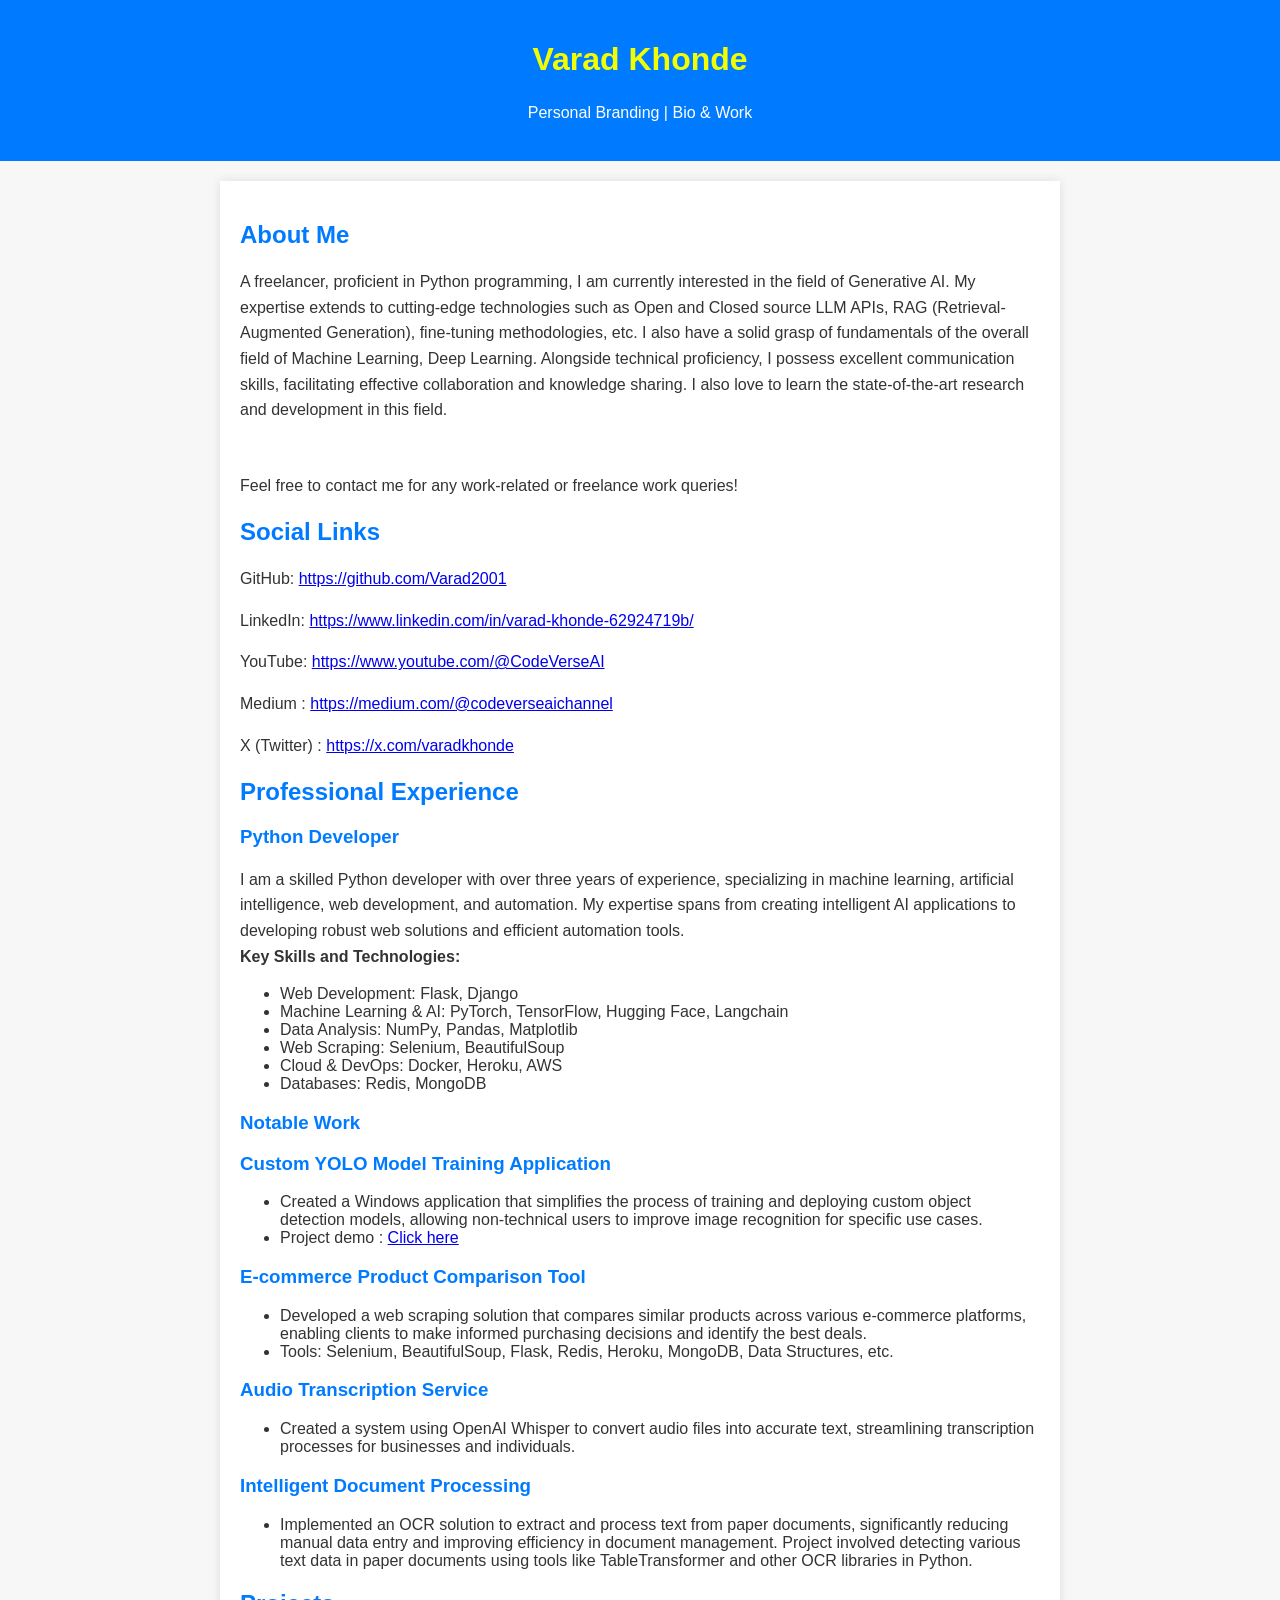
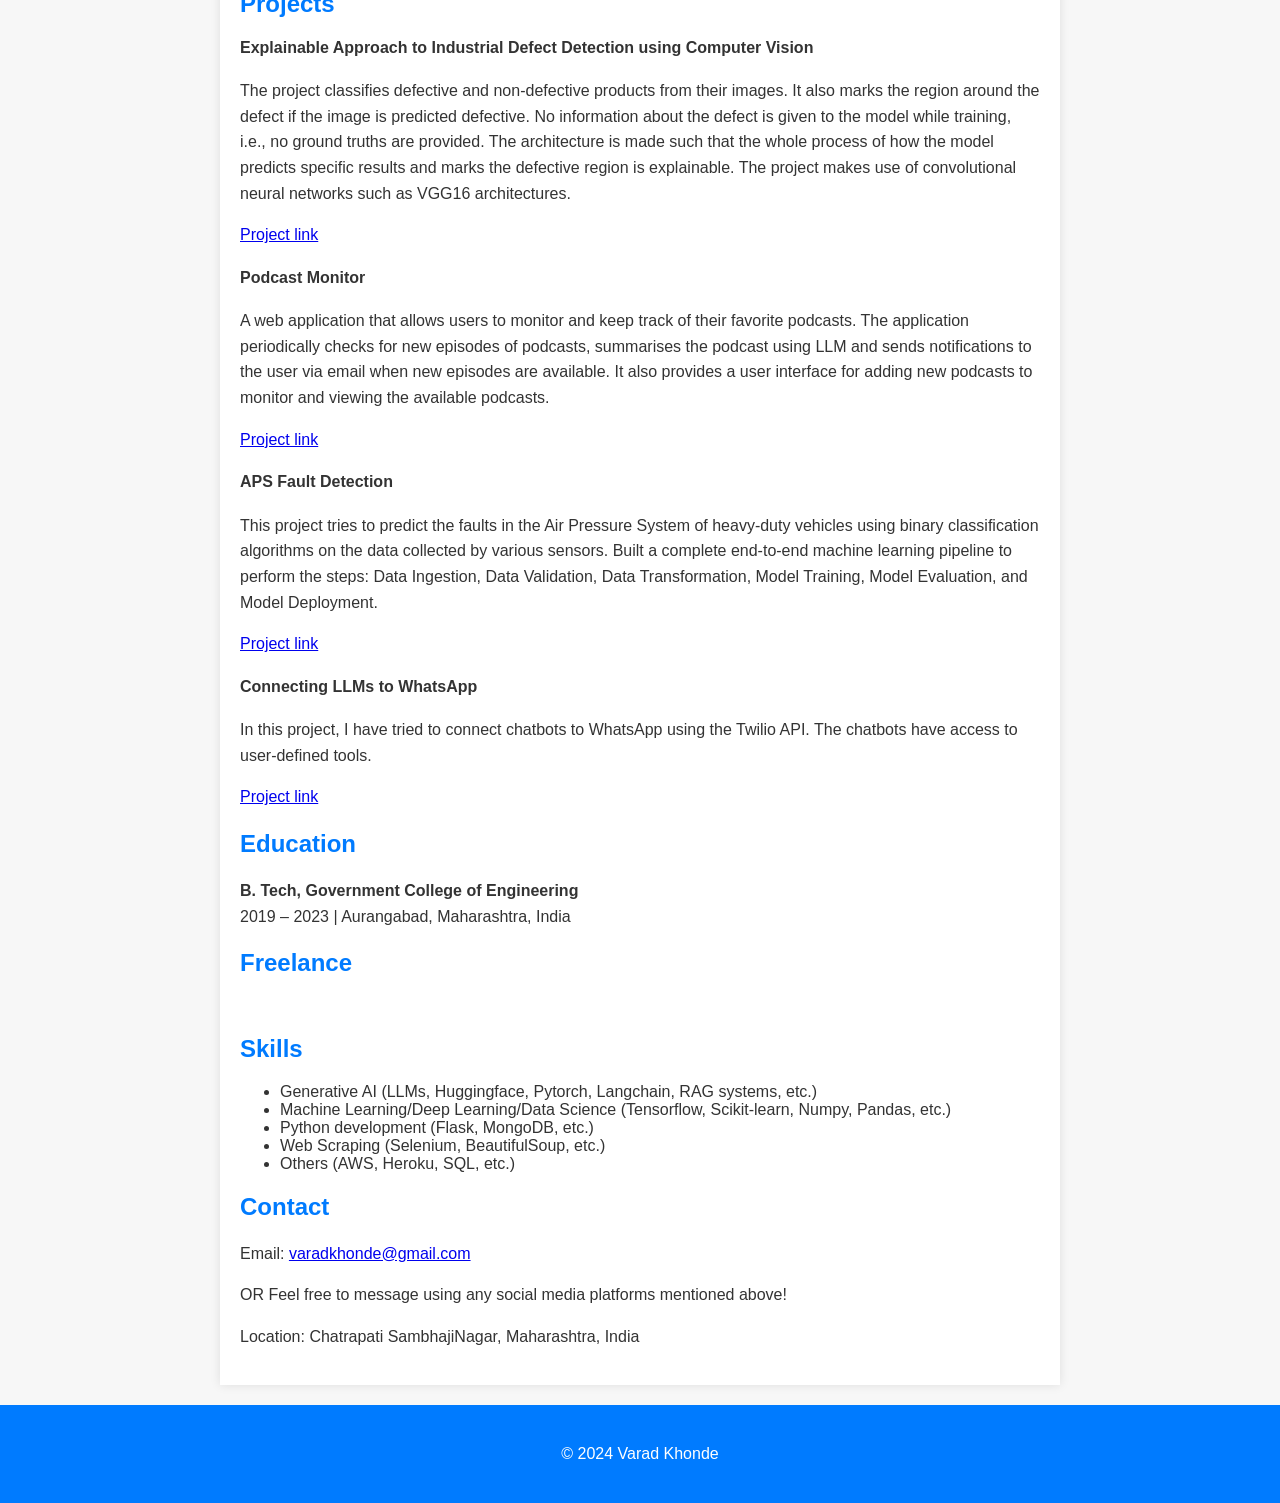
<file: index.html>
<!DOCTYPE html>
<html lang="en">
<head>
    <meta charset="UTF-8">
    <meta name="viewport" content="width=device-width, initial-scale=1.0">
    <title>Varad Khonde - Personal Branding</title>
    <style>
        body {
            font-family: Arial, sans-serif;
            margin: 0;
            padding: 0;
            background-color: #f7f7f7;
            color: #333;
        }
        header {
            background-color: #007bff;
            color: #fff;
            padding: 20px;
            text-align: center;
        }
        .container {
            max-width: 800px;
            margin: 20px auto;
            padding: 20px;
            background-color: #fff;
            box-shadow: 0 0 10px rgba(0, 0, 0, 0.1);
        }
        h1 {
            color: #f2ff00;
        }
        h2, h3 {
            color: #007bff;
        }
        p {
            line-height: 1.6;
        }
        footer {
            text-align: center;
            padding: 20px;
            background-color: #007bff;
            color: #fff;
        }
        .project, .experience {
            margin-bottom: 20px;
        }
    </style>
</head>
<body>

<header>
    <h1>Varad Khonde</h1>
    <p>Personal Branding | Bio & Work</p>


</header>

<div class="container">
    <section>
        <h2>About Me</h2>
        <p>A freelancer, proficient in Python programming, I am currently interested in the field of Generative AI. My expertise extends to cutting-edge technologies such as Open and Closed source LLM APIs, RAG (Retrieval-Augmented Generation), fine-tuning methodologies, etc. I also have a solid grasp of fundamentals of the overall field of Machine Learning, Deep Learning. Alongside technical proficiency, I possess excellent communication skills, facilitating effective collaboration and knowledge sharing. I also love to learn the state-of-the-art research and development in this field.</p>
    <br>
        <p> Feel free to contact me for any work-related or freelance work queries!</p>
    </section>


    <section>
        <h2>Social Links</h2>
        <p>GitHub: <a href="https://github.com/Varad2001">https://github.com/Varad2001</a></p>
        <p>LinkedIn: <a href="https://www.linkedin.com/in/varad-khonde-62924719b/">https://www.linkedin.com/in/varad-khonde-62924719b/</a></p>
        <p>YouTube: <a href="https://www.youtube.com/@CodeVerseAI">https://www.youtube.com/@CodeVerseAI</a></p>
        <p>Medium : <a href="https://medium.com/@codeverseaichannel">https://medium.com/@codeverseaichannel</a></p>
        <p>X (Twitter) : <a href="https://x.com/varadkhonde">https://x.com/varadkhonde</a></p>
    </section>


    <section>
        <h2>Professional Experience</h2>
        <h3>Python Developer</h3>
        <p>I am a skilled Python developer with over three years of experience, specializing in machine learning, artificial intelligence, web development, and automation. My expertise spans from creating intelligent AI applications to developing robust web solutions and efficient automation tools.
            <br>
            <b>Key Skills and Technologies:</b><br>
            <ul> 
                <li>Web Development: Flask, Django</li>
            <li> Machine Learning & AI: PyTorch, TensorFlow, Hugging Face, Langchain</li>
            <li> Data Analysis: NumPy, Pandas, Matplotlib</li>
            <li> Web Scraping: Selenium, BeautifulSoup</li>
            <li> Cloud & DevOps: Docker, Heroku, AWS</li>
            <li> Databases: Redis, MongoDB</li>
        </ul>
        </p>
        <h3>Notable Work</h3>
        <div class="experience">
            <h3><strong>Custom YOLO Model Training Application</strong></h3>
            <ul>
                <li>   Created a Windows application that simplifies the process of training and deploying custom object detection models, allowing non-technical users to improve image recognition for specific use cases.
                </li>
                <li>Project demo : <a href="https://drive.google.com/file/d/1XH6totKKmGNSdBGHoIQuI2ouiT0wNDwo/view?usp=sharing">Click here</a></li>
            </ul>
            <h3><strong>E-commerce Product Comparison Tool</strong></h3>
            <ul>
                <li>   Developed a web scraping solution that compares similar products across various e-commerce platforms, enabling clients to make informed purchasing decisions and identify the best deals.</li>
                <li>Tools: Selenium, BeautifulSoup, Flask, Redis, Heroku, MongoDB, Data Structures, etc.</li>
            </ul>
            <h3><strong>Audio Transcription Service</strong></h3>
            <ul>
                <li>   Created a system using OpenAI Whisper to convert audio files into accurate text, streamlining transcription processes for businesses and individuals.</li>
            </ul>
            <h3><strong>Intelligent Document Processing</strong></h3>
            <ul>
                <li>Implemented an OCR solution to extract and process text from paper documents, significantly reducing manual data entry and improving efficiency in document management. Project involved detecting various text data in paper documents using tools like TableTransformer and other OCR libraries in Python.</li>
            </ul>
        </div>
    </section>

    <section>
        <h2>Projects</h2>
        <div class="project">
            <h4><b>Explainable Approach to Industrial Defect Detection using Computer Vision</b></h4>
            <p>The project classifies defective and non-defective products from their images. It also marks the region around the defect if the image is predicted defective. No information about the defect is given to the model while training, i.e., no ground truths are provided. The architecture is made such that the whole process of how the model predicts specific results and marks the defective region is explainable. The project makes use of convolutional neural networks such as VGG16 architectures.</p>
            <p><a href="https://github.com/Varad2001/Defect_detection">Project link</a></p>
        </div>
        <div class="project">
            <h4><b>Podcast Monitor</b></h4>
            <p>A web application that allows users to monitor and keep track of their favorite podcasts. The application periodically checks for new episodes of podcasts, summarises the podcast using LLM and sends notifications to the user via email when new episodes are available. It also provides a user interface for adding new podcasts to monitor and viewing the available podcasts.</p>
            <p><a href="https://github.com/Varad2001/PodSum">Project link</a></p>
        </div>

        <div class="project">
            <h4><b>APS Fault Detection</b></h4>
            <p>This project tries to predict the faults in the Air Pressure System of heavy-duty vehicles using binary classification algorithms on the data collected by various sensors. Built a complete end-to-end machine learning pipeline to perform the steps: Data Ingestion, Data Validation, Data Transformation, Model Training, Model Evaluation, and Model Deployment.</p>
            <p><a href="https://github.com/Varad2001/aps-fault-detection">Project link</a></p>
        </div>
        <div class="project">
            <h4><b>Connecting LLMs to WhatsApp</b></h4>
            <p>In this project, I have tried to connect chatbots to WhatsApp using the Twilio API. The chatbots have access to user-defined tools.</p>
            <p><a href="https://github.com/Varad2001/whatsapp-chatbot/tree/readme">Project link</a></p>
        </div>
    </section>


    <section>
        <h2>Education</h2>
        <p><strong>B. Tech, Government College of Engineering</strong><br>2019 – 2023 | Aurangabad, Maharashtra, India</p>
    </section>



    <section>
        <h2>Freelance</h2>
        <p>
            <!-- Put this code anywhere in the body of your page where you want the badge to show up. -->

<div itemscope itemtype='http://schema.org/Person' class='fiverr-seller-widget' style='display: inline-block;'>
    <a itemprop='url' href=https://www.fiverr.com/varadkhonde rel="nofollow" target="_blank" style='display: inline-block;'>
       <div class='fiverr-seller-content' id='fiverr-seller-widget-content-1f88afc5-3b7d-4721-945a-3356695b4ba5' itemprop='contentURL' style='display: none;'></div>
       <div id='fiverr-widget-seller-data' style='display: none;'>
           <div itemprop='name' >varadkhonde</div>
           <div itemscope itemtype='http://schema.org/Organization'><span itemprop='name'>Fiverr</span></div>
           <div itemprop='jobtitle'>Seller</div>
           <div itemprop='description'>Hey there! I'm Varad Khonde, a Python developer with experience of more than 3 years. I have in depth knowledge of Python. I have worked in many domains such as Generative AI(mostly LLMs), Deep learning and conventional ML solutions, also as web scraping, automation scripts, APIs creation, etc. 
In brief, I have worked on a variety of tasks and projects in Python. 
Apart from that, I am fluent in English. And most importantly, I write neat, well documented and scalable code. 
Let us connect!</div>
       </div>
   </a>
</div>

<script id='fiverr-seller-widget-script-1f88afc5-3b7d-4721-945a-3356695b4ba5' src='https://widgets.fiverr.com/api/v1/seller/varadkhonde?widget_id=1f88afc5-3b7d-4721-945a-3356695b4ba5' data-config='{"category_name":"Programming \u0026 Tech"}' async='true' defer='true'></script>

        </p>
    </section>





    <section>
        <h2>Skills</h2>
        <ul>
            <li>Generative AI (LLMs, Huggingface, Pytorch, Langchain, RAG systems, etc.)</li>
            <li>Machine Learning/Deep Learning/Data Science (Tensorflow, Scikit-learn, Numpy, Pandas, etc.)</li>
            <li>Python development (Flask, MongoDB, etc.)</li>
            <li>Web Scraping (Selenium, BeautifulSoup, etc.)</li>
            <li>Others (AWS, Heroku, SQL, etc.)</li>
        </ul>
    </section>

    <section>
        <h2>Contact</h2>
        <p>Email: <a href="mailto:varadkhonde@gmail.com">varadkhonde@gmail.com</a></p>
        <p>OR Feel free to message using any social media platforms mentioned above!</p>
        <p>Location: Chatrapati SambhajiNagar, Maharashtra, India</p>
        
    </section>
</div>

<footer>
    <p>&copy; 2024 Varad Khonde</p>
</footer>

</body>
</html>
</file>
